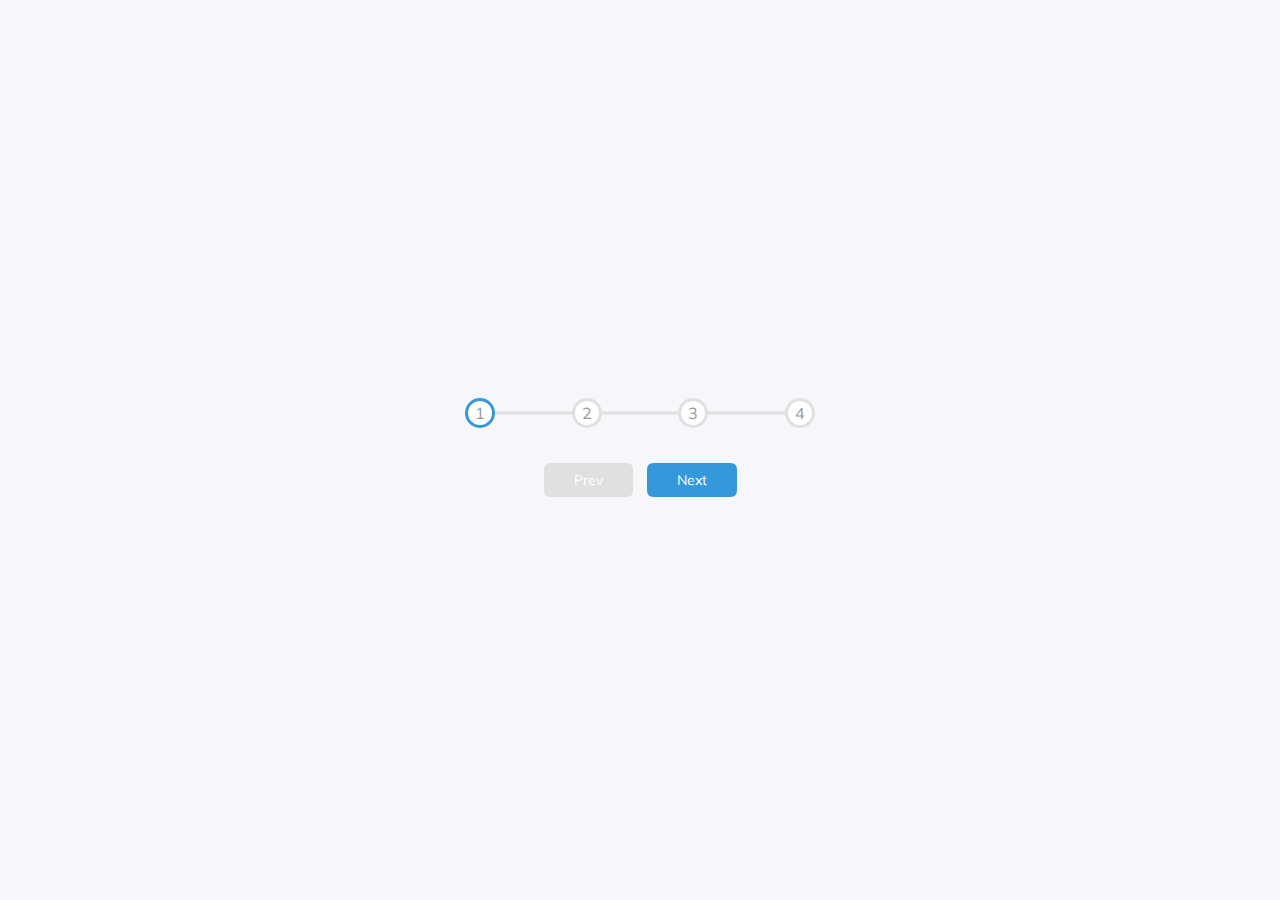
<file: 02-progress-steps/index.html>
<!DOCTYPE html>
<html lang="en">
	<head>
		<meta charset="UTF-8" />
		<meta http-equiv="X-UA-Compatible" content="IE=edge" />
		<meta name="viewport" content="width=device-width, initial-scale=1.0" />
		<link
			rel="stylesheet"
			href="https://cdnjs.cloudflare.com/ajax/libs/font-awesome/5.15.3/css/all.min.css"
			integrity="sha512-iBBXm8fW90+nuLcSKlbmrPcLa0OT92xO1BIsZ+ywDWZCvqsWgccV3gFoRBv0z+8dLJgyAHIhR35VZc2oM/gI1w=="
			crossorigin="anonymous"
			referrerpolicy="no-referrer"
		/>
		<title>my project</title>
		<link rel="stylesheet" href="style.css" />
	</head>

	<body>
		<div class="container">
			<div class="progress-container">
				<div class="progress" id="progress"></div>
				<div class="circle active">1</div>
				<div class="circle">2</div>
				<div class="circle">3</div>
				<div class="circle">4</div>
			</div>
			<button class="btn" id="prev" disabled>Prev</button>
			<button class="btn" id="next">Next</button>
		</div>
		<script src="script.js" defer></script>
	</body>
</html>
</file>
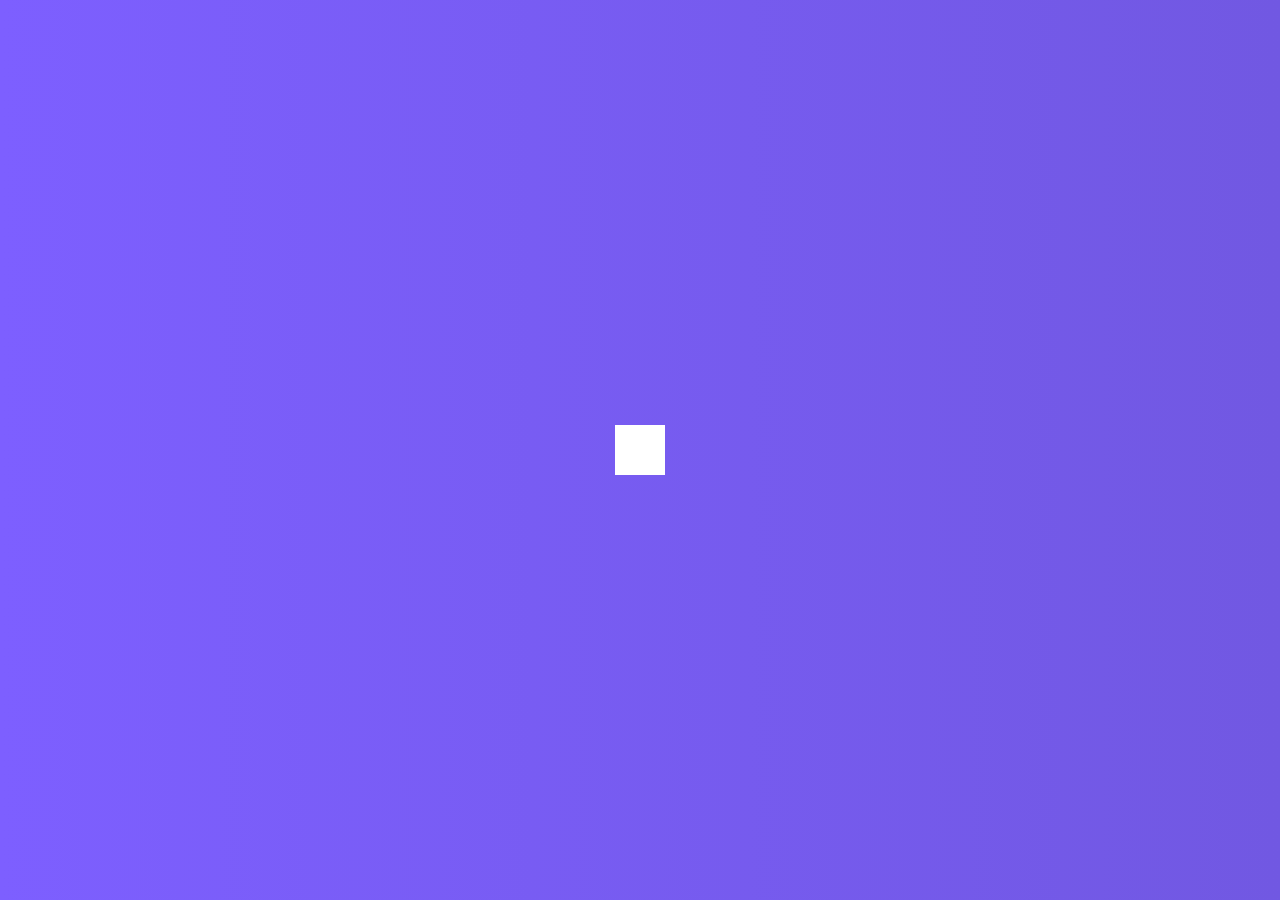
<file: 04-hidden-search/index.html>
<!DOCTYPE html>
<html lang="en">

<head>
    <meta charset="UTF-8">
    <meta http-equiv="X-UA-Compatible"
          content="IE=edge">
    <meta name="viewport"
          content="width=device-width, initial-scale=1.0">
    <link rel="stylesheet"
          href="https://cdnjs.cloudflare.com/ajax/libs/font-awesome/5.15.3/css/all.min.css"
          integrity="sha512-iBBXm8fW90+nuLcSKlbmrPcLa0OT92xO1BIsZ+ywDWZCvqsWgccV3gFoRBv0z+8dLJgyAHIhR35VZc2oM/gI1w=="
          crossorigin="anonymous"
          referrerpolicy="no-referrer" />
    <title>hidden search</title>
    <link rel="stylesheet"
          href="style.css">
</head>

<body>
    <div class="search">
        <input type="text"
               class="input"
               placeholder="Search..">
        <button class="btn">
            <i class="fas fa-search"></i>
        </button>
    </div>
    <script src="script.js"></script>
</body>

</html>
</file>
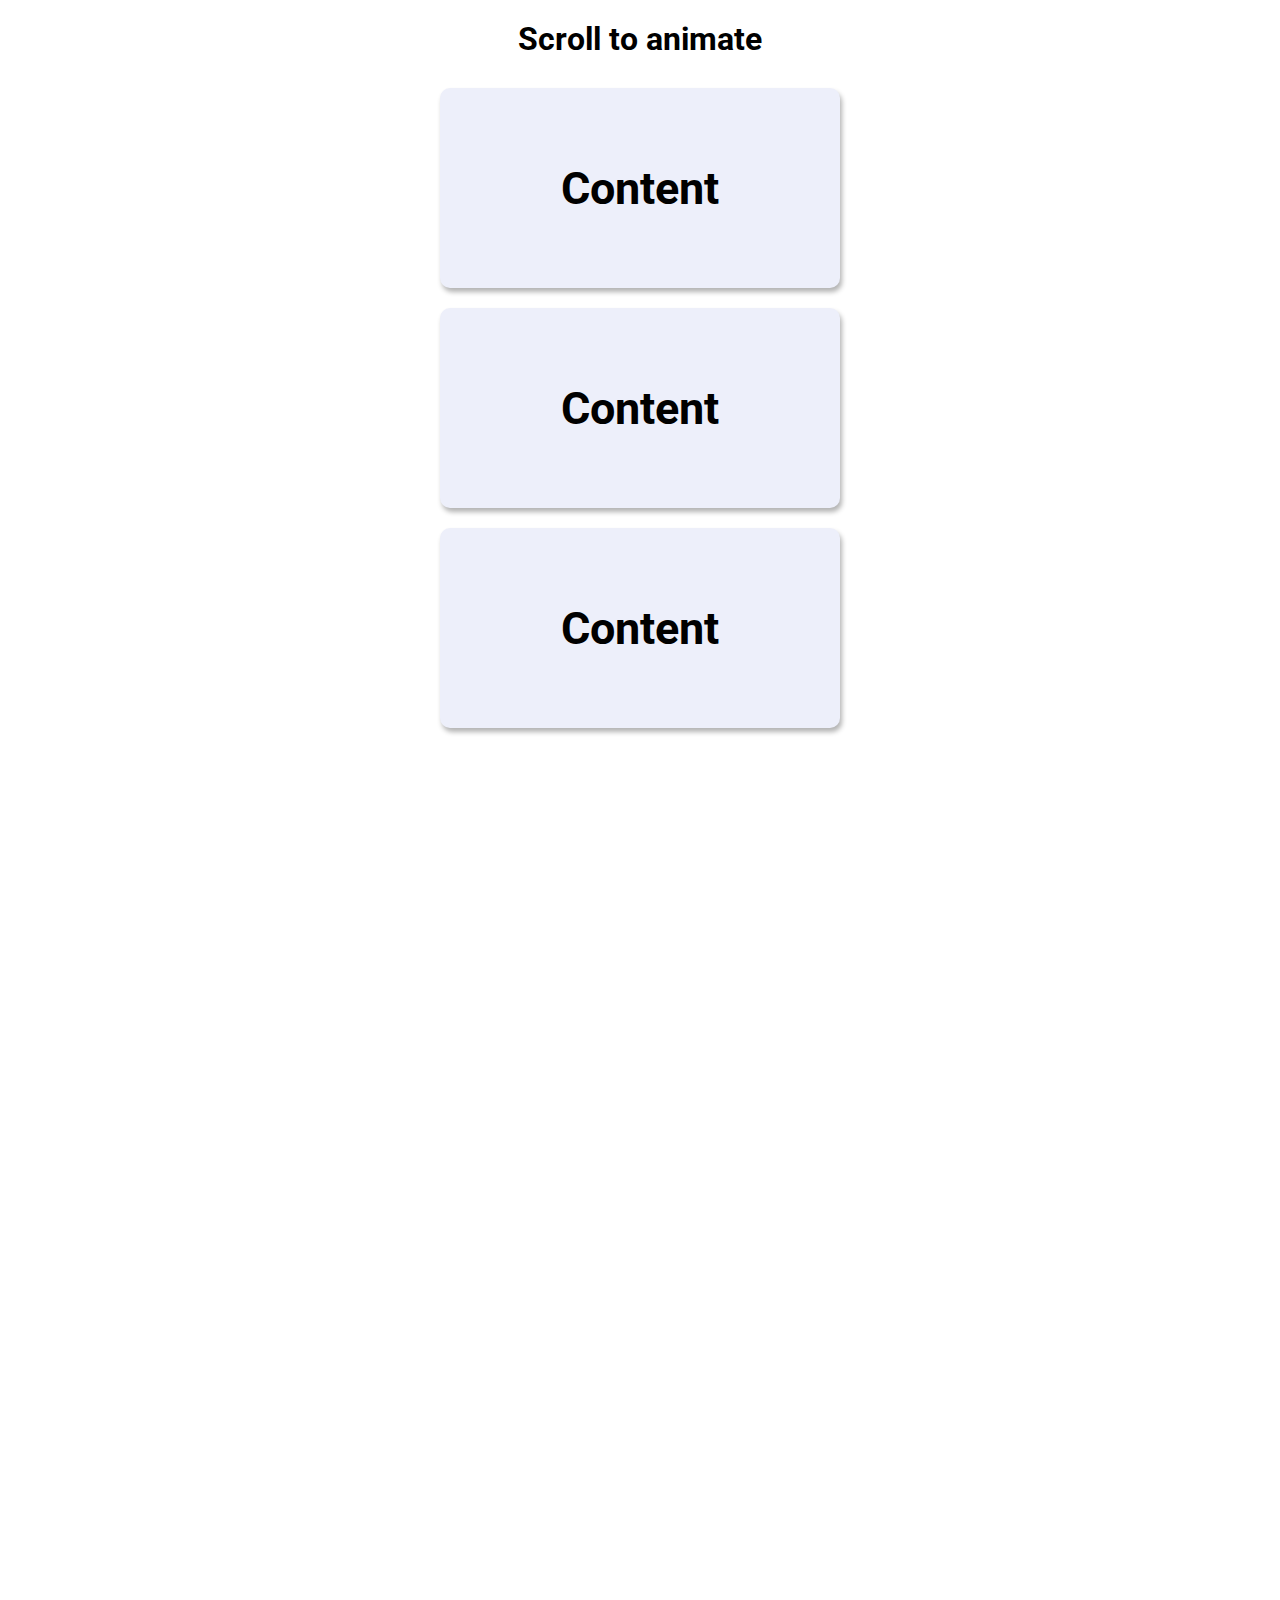
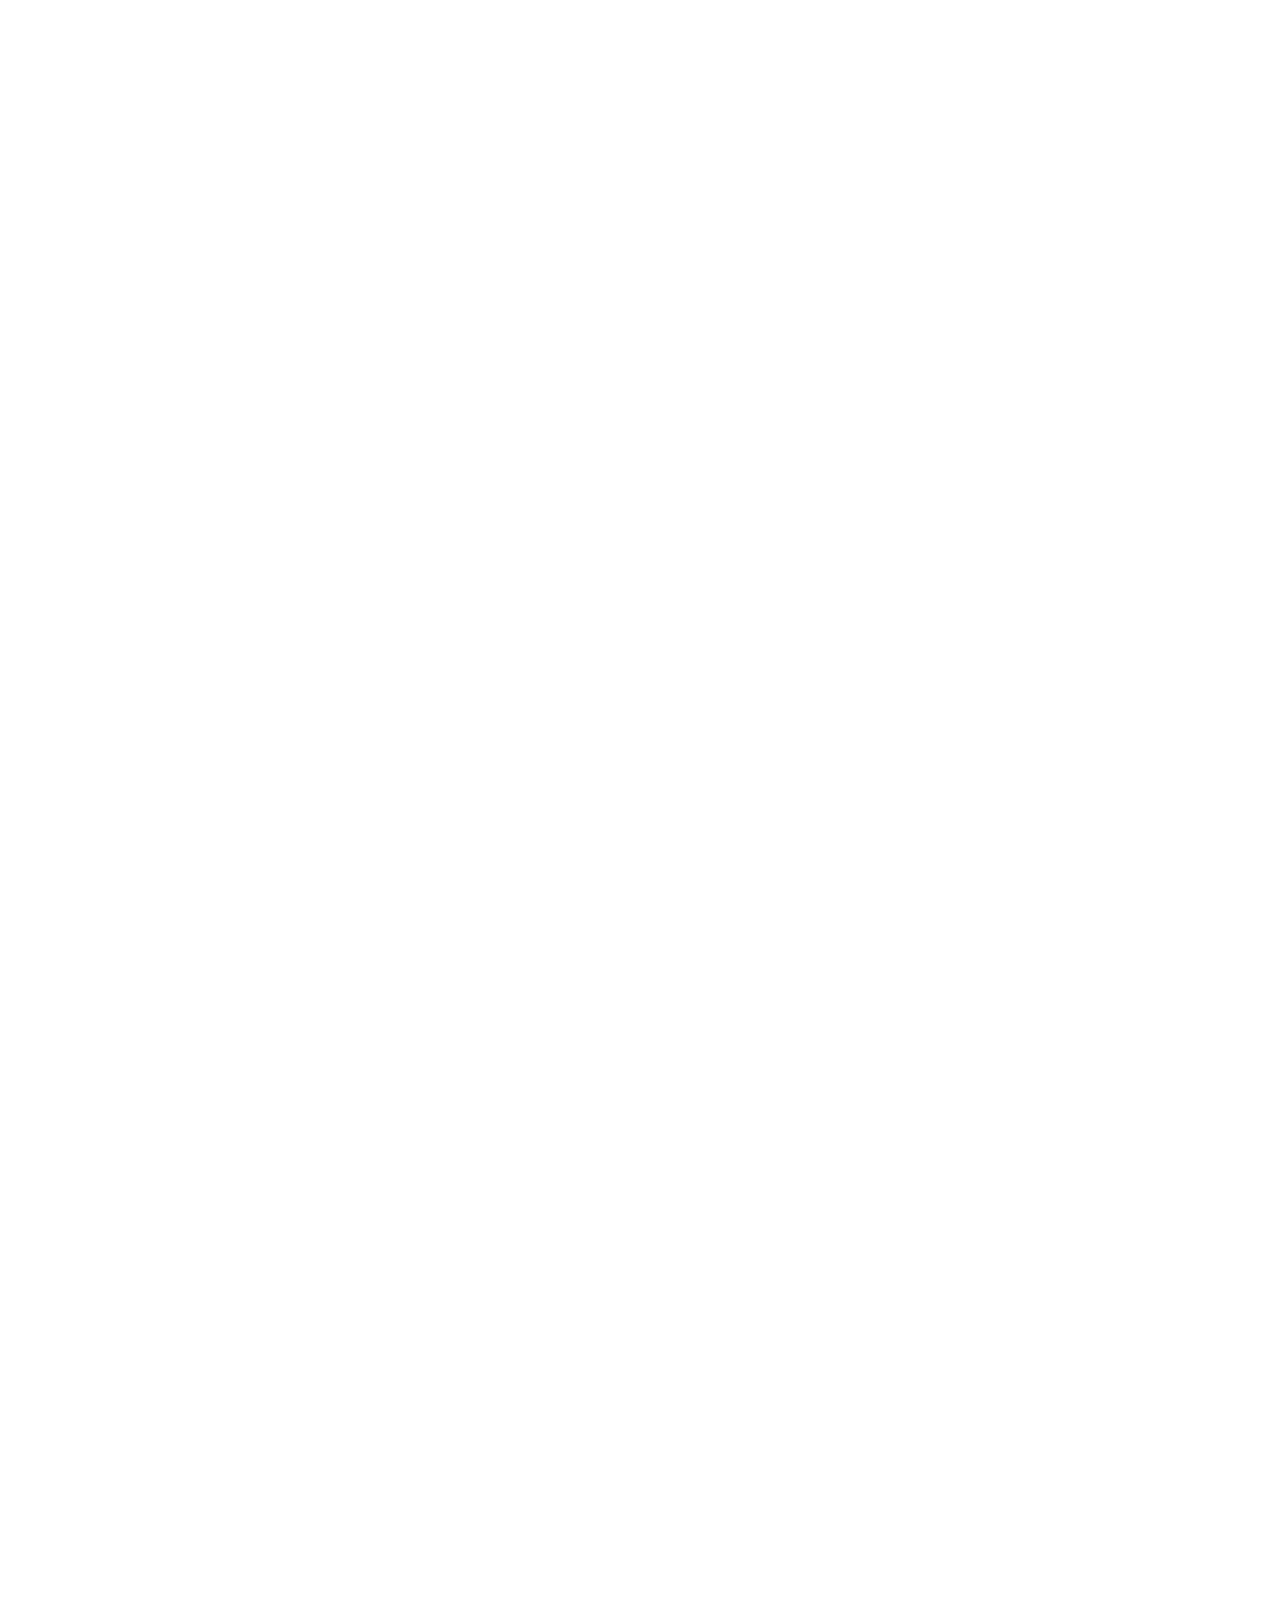
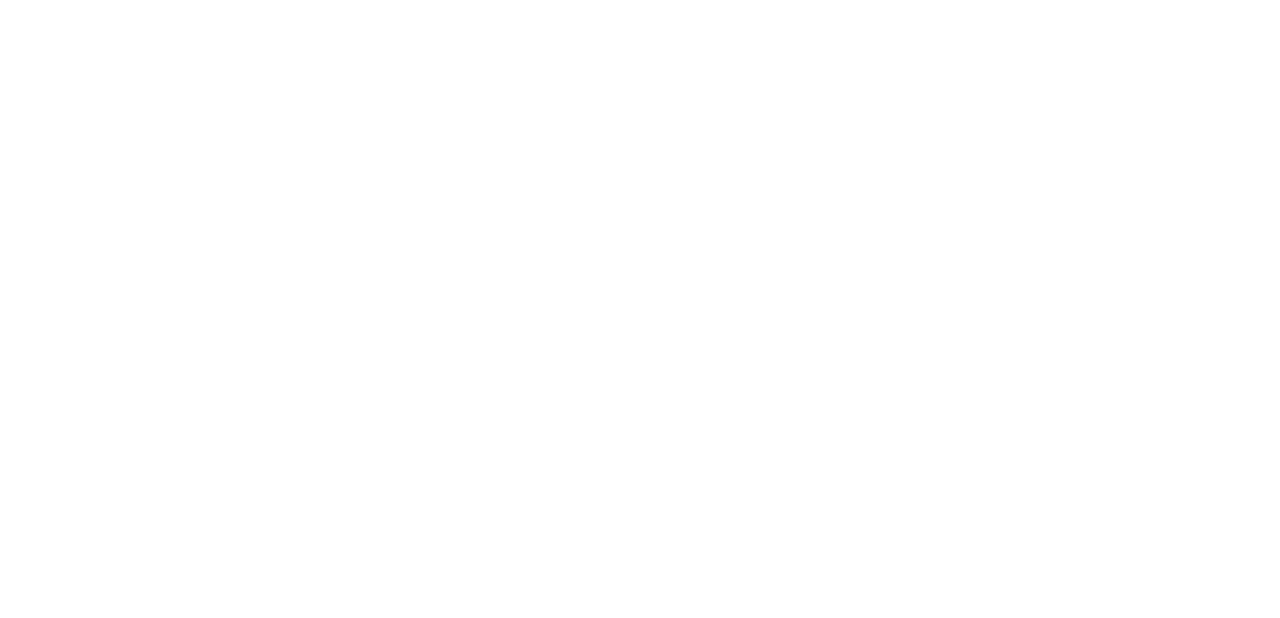
<file: 06-scroll-animation/index.html>
<!DOCTYPE html>
<html lang="en">

<head>
    <meta charset="UTF-8">
    <meta http-equiv="X-UA-Compatible"
          content="IE=edge">
    <meta name="viewport"
          content="width=device-width, initial-scale=1.0">
    <link rel="stylesheet"
          href="https://cdnjs.cloudflare.com/ajax/libs/font-awesome/5.15.3/css/all.min.css"
          integrity="sha512-iBBXm8fW90+nuLcSKlbmrPcLa0OT92xO1BIsZ+ywDWZCvqsWgccV3gFoRBv0z+8dLJgyAHIhR35VZc2oM/gI1w=="
          crossorigin="anonymous"
          referrerpolicy="no-referrer" />
    <title>Scroll animation</title>
    <link rel="stylesheet"
          href="style.css">
</head>

<body>
    <h1>Scroll to animate</h1>
    <div class="box">
        <h2>Content</h2>
    </div>
    <div class="box">
        <h2>Content</h2>
    </div>
    <div class="box">
        <h2>Content</h2>
    </div>
    <div class="box">
        <h2>Content</h2>
    </div>
    <div class="box">
        <h2>Content</h2>
    </div>
    <div class="box">
        <h2>Content</h2>
    </div>
    <div class="box">
        <h2>Content</h2>
    </div>
    <div class="box">
        <h2>Content</h2>
    </div>
    <div class="box">
        <h2>Content</h2>
    </div>
    <div class="box">
        <h2>Content</h2>
    </div>
    <div class="box">
        <h2>Content</h2>
    </div>
    <div class="box">
        <h2>Content</h2>
    </div>
    <div class="box">
        <h2>Content</h2>
    </div>
    <div class="box">
        <h2>Content</h2>
    </div>
    <div class="box">
        <h2>Content</h2>
    </div>
    <div class="box">
        <h2>Content</h2>
    </div>
    <div class="box">
        <h2>Content</h2>
    </div>
    <script src="script.js"></script>
</body>

</html>
</file>
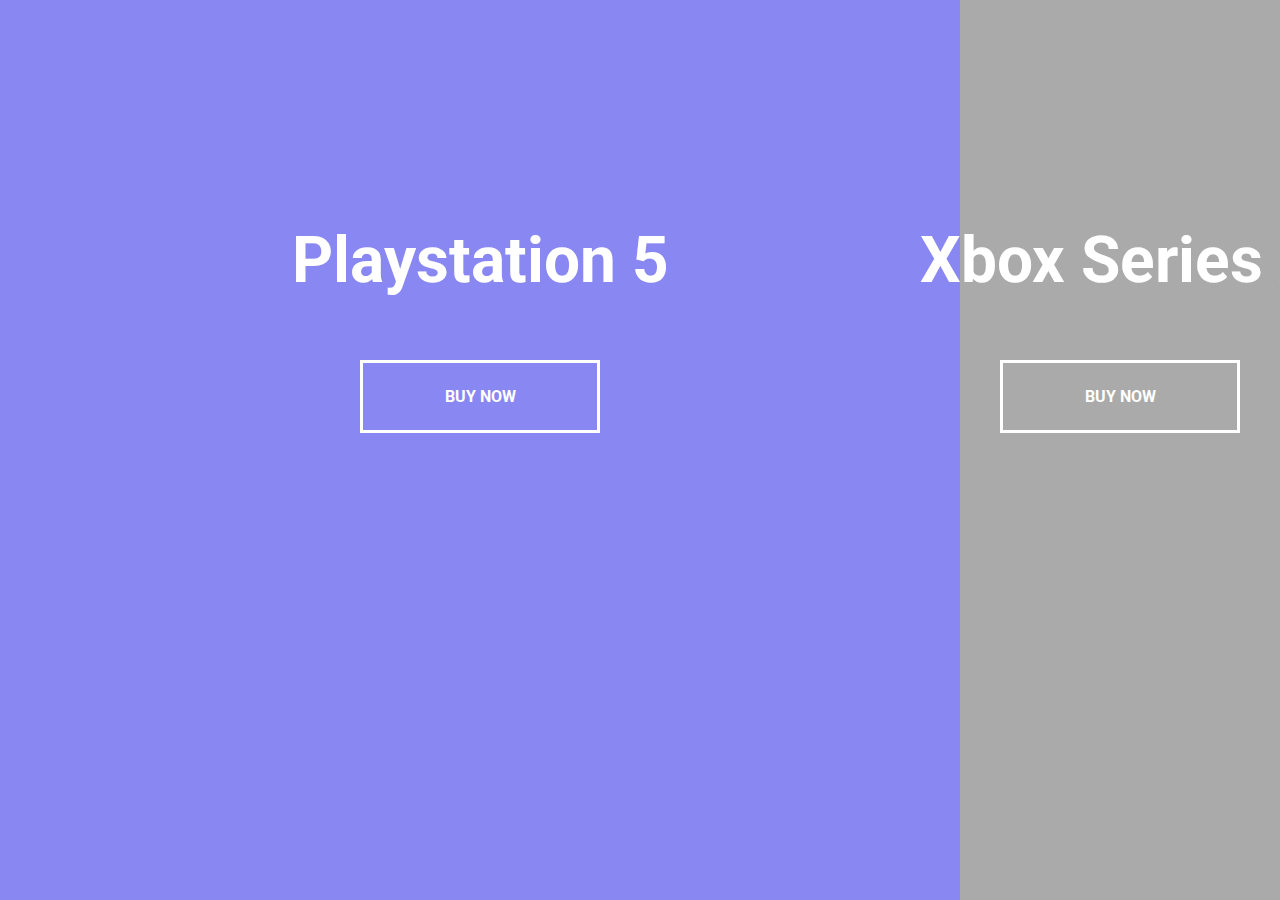
<file: 07-split-landing/index.html>
<!DOCTYPE html>
<html lang="en">

<head>
    <meta charset="UTF-8">
    <meta http-equiv="X-UA-Compatible"
          content="IE=edge">
    <meta name="viewport"
          content="width=device-width, initial-scale=1.0">
    <link rel="stylesheet"
          href="https://cdnjs.cloudflare.com/ajax/libs/font-awesome/5.15.3/css/all.min.css"
          integrity="sha512-iBBXm8fW90+nuLcSKlbmrPcLa0OT92xO1BIsZ+ywDWZCvqsWgccV3gFoRBv0z+8dLJgyAHIhR35VZc2oM/gI1w=="
          crossorigin="anonymous"
          referrerpolicy="no-referrer" />
    <title>my project</title>
    <link rel="stylesheet"
          href="style.css">

</head>

<body>
    <div class="container">
        <div class="split left">
            <h1>Playstation 5</h1>
            <a href="#"
               class="btn">Buy Now</a>
        </div>
        <div class="split right">
            <h1>Xbox Series X</h1>
            <a href="#"
               class="btn">Buy Now</a>
        </div>
    </div>
    <script src="script.js"></script>
</body>

</html>
</file>
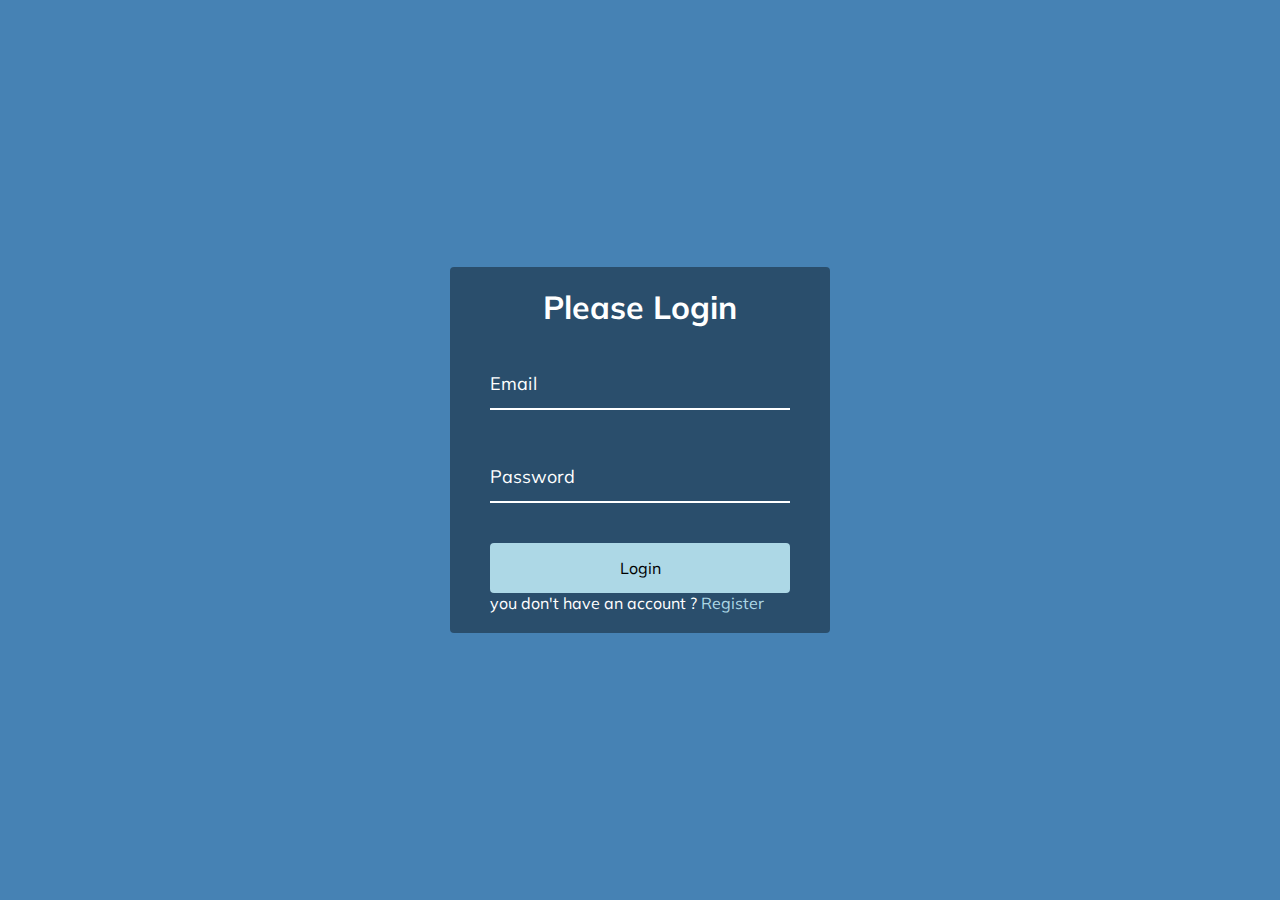
<file: 08-form-wave-animation/index.html>
<!DOCTYPE html>
<html lang="en">

<head>
    <meta charset="UTF-8">
    <meta http-equiv="X-UA-Compatible" content="IE=edge">
    <meta name="viewport" content="width=device-width, initial-scale=1.0">
    <link rel="stylesheet" href="https://cdnjs.cloudflare.com/ajax/libs/font-awesome/5.15.3/css/all.min.css"
        integrity="sha512-iBBXm8fW90+nuLcSKlbmrPcLa0OT92xO1BIsZ+ywDWZCvqsWgccV3gFoRBv0z+8dLJgyAHIhR35VZc2oM/gI1w=="
        crossorigin="anonymous" referrerpolicy="no-referrer" />
    <title>my project</title>
    <link rel="stylesheet" href="style.css">
</head>

<body>
    <div class="container">
        <h1>Please Login</h1>
        <div class="form-control">
            <input type="text" required>
            <label>Email</label>
        </div>

        <div class="form-control">
            <input type="password" required>
            <label>Password</label>
        </div>

        <button class="btn">Login</button>

        <p>you don't have an account ? <a href="#">Register</a> </p>
    </div>
    <script src="script.js"></script>
</body>

</html>
</file>
<file: 02-progress-steps/style.css>
@import url('https://fonts.googleapis.com/css2?family=Muli:wght@400;700&display=swap');
* {
	box-sizing: border-box;
}

:root {
	--line-border-empty: #e0e0e0;
	--line-border-fill: #3498db;
}

body {
	background-color: #f6f7fb;
	font-family: 'Muli', sans-serif;
	margin: 0;
	display: flex;
	flex-direction: column;
	justify-content: center;
	align-items: center;
	height: 100vh;
	overflow: hidden;
}

.container {
	text-align: center;
}

.progress-container {
	display: flex;
	justify-content: space-between;
	margin-bottom: 30px;
	position: relative;
	max-width: 100%;
	min-width: 350px;
}

.progress-container::before {
	content: '';
	background-color: var(--line-border-empty);
	position: absolute;
	top: 50%;
	left: 0;
	transform: translateY(-50%);
	height: 3px;
	width: 98%;
	z-index: -1;
}

.progress {
	background-color: var(--line-border-fill);
	position: absolute;
	top: 50%;
	left: 0;
	transform: translateY(-50%);
	height: 3px;
	width: 0%;
	z-index: -1;
	transition: 0.4s ease;
}

.circle {
	background-color: #fff;
	color: #999;
	border-radius: 50%;
	border: 3px solid var(--line-border-empty);
	width: 30px;
	height: 30px;
	display: flex;
	justify-content: center;
	align-items: center;
	transition: 1s ease;
}

.circle.active {
	border-color: var(--line-border-fill);
}

.btn {
	background-color: var(--line-border-fill);
	color: #fff;
	border: 0;
	border-radius: 6px;
	font-family: inherit;
	font-size: 14px;
	margin: 5px;
	padding: 8px 30px;
	cursor: pointer;
	transition: 0.3s ease;
}

.btn:focus {
	outline: 0;
}

.btn:active {
	transform: scale(0.98);
}

.btn:disabled {
	background-color: var(--line-border-empty);
	cursor: not-allowed;
}
</file>
<file: 04-hidden-search/style.css>
@import url('https://fonts.googleapis.com/css2?family=Roboto:wght@400;700&display=swap');
* {
	box-sizing: border-box;
}

body {
	font-family: 'Roboto', sans-serif;
	background-image: linear-gradient(90deg, #7d5fff, #7158e2);
	margin: 0;
	display: flex;
	flex-direction: column;
	justify-content: center;
	align-items: center;
	height: 100vh;
	overflow: hidden;
}

.search {
	position: relative;
	height: 50px;
	background-color: gray;
}

.search .input {
	background-color: #fff;
	font-size: 18px;
	border: 0;
	width: 50px;
	height: 50px;
	outline: none;
	padding: 15px;
	transition: width 0.3s ease-in-out;
}

.search .btn {
	position: absolute;
	background-color: #fff;
	border: 0;
	cursor: pointer;
	font-size: 24px;
	left: 0;
	top: 0;
	width: 50px;
	height: 50px;
	transition: transform 0.3s ease;
}

.input:focus,
.btn:focus {
	outline: none;
}

.search.active .input {
	width: 200px;
}

.search.active .btn {
	transform: translateX(198px);
}
</file>
<file: 06-scroll-animation/style.css>
@import url('https://fonts.googleapis.com/css2?family=Roboto:wght@400;700&display=swap');
* {
	box-sizing: border-box;
}

body {
	font-family: 'Roboto', sans-serif;
	margin: 0;
	display: flex;
	flex-direction: column;
	justify-content: center;
	align-items: center;
}

h1 {
	margin: 20px;
}

.box {
	display: flex;
	justify-content: center;
	align-items: center;
	background-color: #edeffa;
	width: 400px;
	height: 200px;
	margin: 10px;
	border-radius: 10px;
	box-shadow: 2px 4px 5px rgba(0, 0, 0, 0.3);
	transform: translateX(400%);
	transition: transform 0.4s ease;
}

.box:nth-of-type(even) {
	transform: translateX(-400%);
}

.box.show {
	transform: translateX(0);
}

.box h2 {
	font-size: 45px;
}
</file>
<file: 07-split-landing/style.css>
@import url('https://fonts.googleapis.com/css2?family=Roboto:wght@400;700&display=swap');
* {
	box-sizing: border-box;
}

:root {
	--left-bg-color: rgba(87, 84, 236, 0.7);
	--right-bg-color: rgba(43, 43, 43, 0.4);
	--left-btn-hover-color: rgba(87, 84, 236, 1);
	--right-btn-hover-color: rgba(28, 122, 28, 1);
	--hover-width: 75%;
	--other-width: 25%;
}

body {
	font-family: 'Roboto', sans-serif;
	margin: 0;
	height: 100vh;
	overflow: hidden;
}

h1 {
	position: absolute;
	left: 50%;
	top: 20%;
	font-size: 4rem;
	color: #fff;
	transform: translateX(-50%);
	white-space: nowrap;
}

.container {
	position: relative;
	width: 100%;
	height: 100%;
	/* background-color: #333; */
}

.btn {
	position: absolute;
	display: flex;
	justify-content: center;
	align-items: center;
	top: 40%;
	left: 50%;
	color: #fff;
	text-decoration: none;
	font-size: 1rem;
	font-weight: bold;
	text-transform: uppercase;
	border: 3px solid #fff;
	width: 15rem;
	padding: 1.5rem;
	transform: translateX(-50%);
	transition: all 0.4s ease;
}

.split {
	position: absolute;
	width: 50%;
	height: 100%;
	/* overflow: hidden; */
}

.split.left {
	left: 0;
	background: url('https://images.unsplash.com/photo-1622297845775-5ff3fef71d13?ixlib=rb-1.2.1&ixid=MnwxMjA3fDB8MHxwaG90by1wYWdlfHx8fGVufDB8fHx8&auto=format&fit=crop&w=707&q=80');
	background-repeat: no-repeat;
	background-size: cover;
}

.split.left::before {
	content: '';
	position: absolute;
	width: 100%;
	height: 100%;
	background-color: var(--left-bg-color);
}

.split.left .btn:hover {
	background-color: var(--left-btn-hover-color);
	border-color: var(--left-btn-hover-color);
}

.split.right {
	right: 0;
	background: url('https://images.unsplash.com/photo-1620815023653-f65690227267?ixlib=rb-1.2.1&ixid=MnwxMjA3fDB8MHxwaG90by1wYWdlfHx8fGVufDB8fHx8&auto=format&fit=crop&w=687&q=80');
	background-repeat: no-repeat;
	background-size: cover;
	background-position: center;
}

.split.right::before {
	position: absolute;
	content: '';
	width: 100%;
	height: 100%;
	background-color: var(--right-bg-color);
}

.split.right .btn:hover {
	background-color: var(--right-btn-hover-color);
	border-color: var(--right-btn-hover-color);
}

.split.left,
.split.right {
	transition: width 0.5s ease;
}

.hover-left .left {
	width: var(--hover-width);
}

.hover-left .right {
	width: var(--other-width);
}

.hover-right .right {
	width: var(--hover-width);
}

.hover-right .left {
	width: var(--other-width);
}
</file>
<file: 08-form-wave-animation/style.css>
@import url('https://fonts.googleapis.com/css2?family=Muli:wght@400;700&display=swap');
* {
	box-sizing: border-box;
	margin: 0;
	padding: 0;
}

body {
	font-family: 'Muli', sans-serif;
	margin: 0;
	display: flex;
	flex-direction: column;
	justify-content: center;
	align-items: center;
	height: 100vh;
	overflow: hidden;
	background-color: steelblue;
	color: white;
}

.container {
	background-color: rgba(0, 0, 0, 0.4);
	border-radius: 4px;
	padding: 20px 40px;
	font-size: 16px;
}

.container h1 {
	text-align: center;
	margin-bottom: 30px;
}

.container a {
	text-decoration: none;
	color: lightblue;
}

.btn {
	cursor: pointer;
	background-color: lightblue;
	width: 100%;
	display: inline-block;
	padding: 15px;
	font-family: inherit;
	font-size: 16px;
	border: 0;
	border-radius: 4px;
}

.btn:active {
	transform: scale(0.98);
}

.btn:focus {
	outline: 0;
}

.form-control {
	position: relative;
	margin: 20px 0 40px;
	width: 300px;
}

.form-control input {
	background-color: transparent;
	border: 0;
	border-bottom: 2px #fff solid;
	display: block;
	width: 100%;
	padding: 15px 0;
	font-size: 18px;
	color: #fff;
	margin-bottom: 5px;
}

.form-control input:focus,
.form-control input:valid {
	outline: 0;
	border-bottom-color: lightblue;
}

.form-control label {
	position: absolute;
	top: 15px;
	left: 0;
}

.form-control label span {
	display: inline-block;
	font-size: 18px;
	min-width: 5px;
	transition: 0.3s cubic-bezier(0.68, -0.55, 0.265, 1.55);
}

.form-control input:focus + label span,
.form-control input:valid + label span {
	color: lightblue;
	transform: translateY(-30px);
}
</file>
